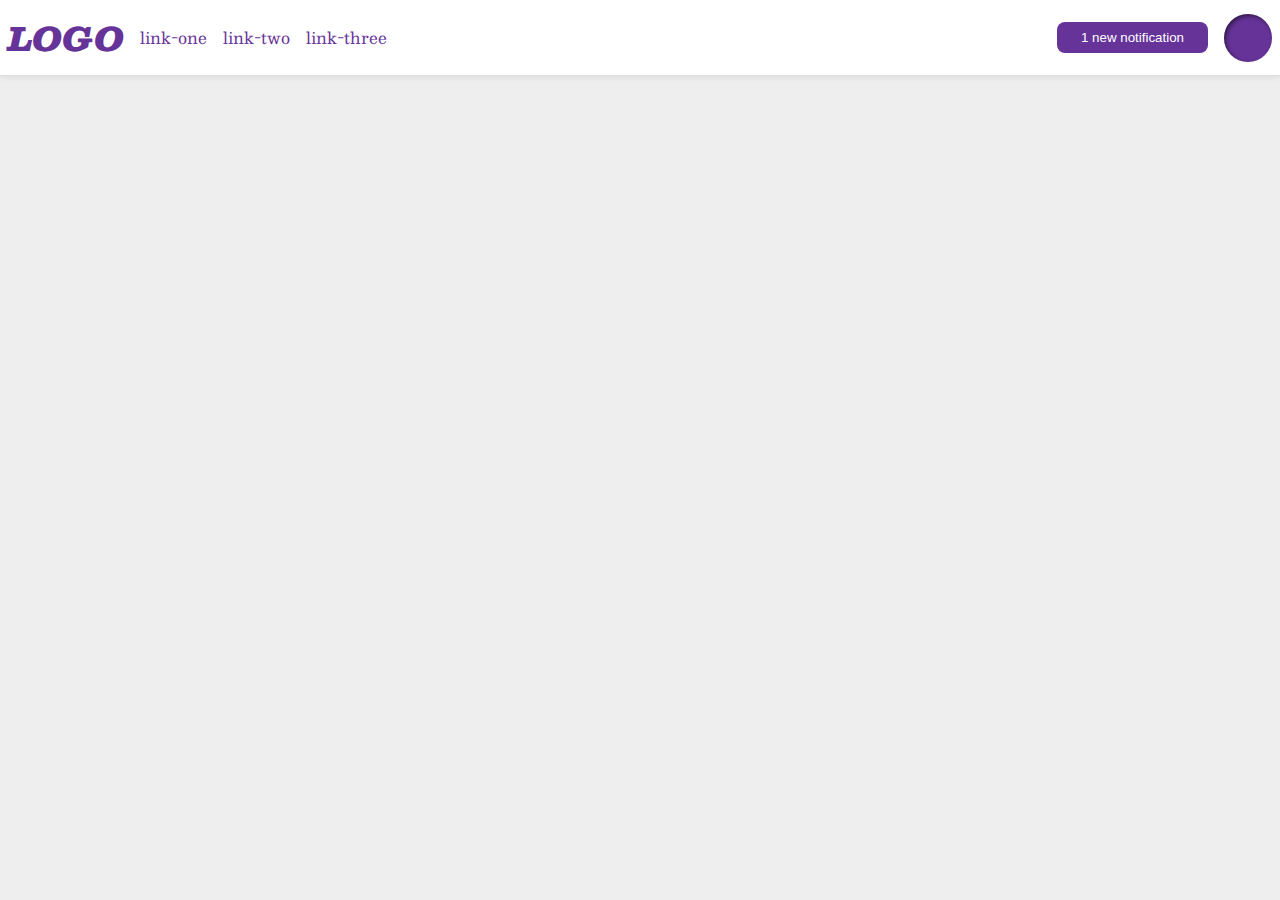
<file: flex/03-flex-header-2/index.html>
<!DOCTYPE html>
<html lang="en">
  <head>
    <meta charset="UTF-8">
    <meta http-equiv="X-UA-Compatible" content="IE=edge">
    <meta name="viewport" content="width=device-width, initial-scale=1.0">
    <title>Flex Header 2</title>
    <link rel="stylesheet" href="style.css">
  </head>
  <body>
    <div class="header">
      <div class = "LeftHeader">
        <div class="logo">
          LOGO
        </div>
        <ul class="links">
          <li><a href="https://google.com">link-one</a></li>
          <li><a href="https://google.com">link-two</a></li>
          <li><a href="https://google.com">link-three</a></li>
        </ul>
      </div>
      <div class ="RightHeader">
        <button class="notifications">
          1 new notification
        </button>
        <div class="profile-image"></div>
      </div>
    </div>
  </body>
</html>
</file>
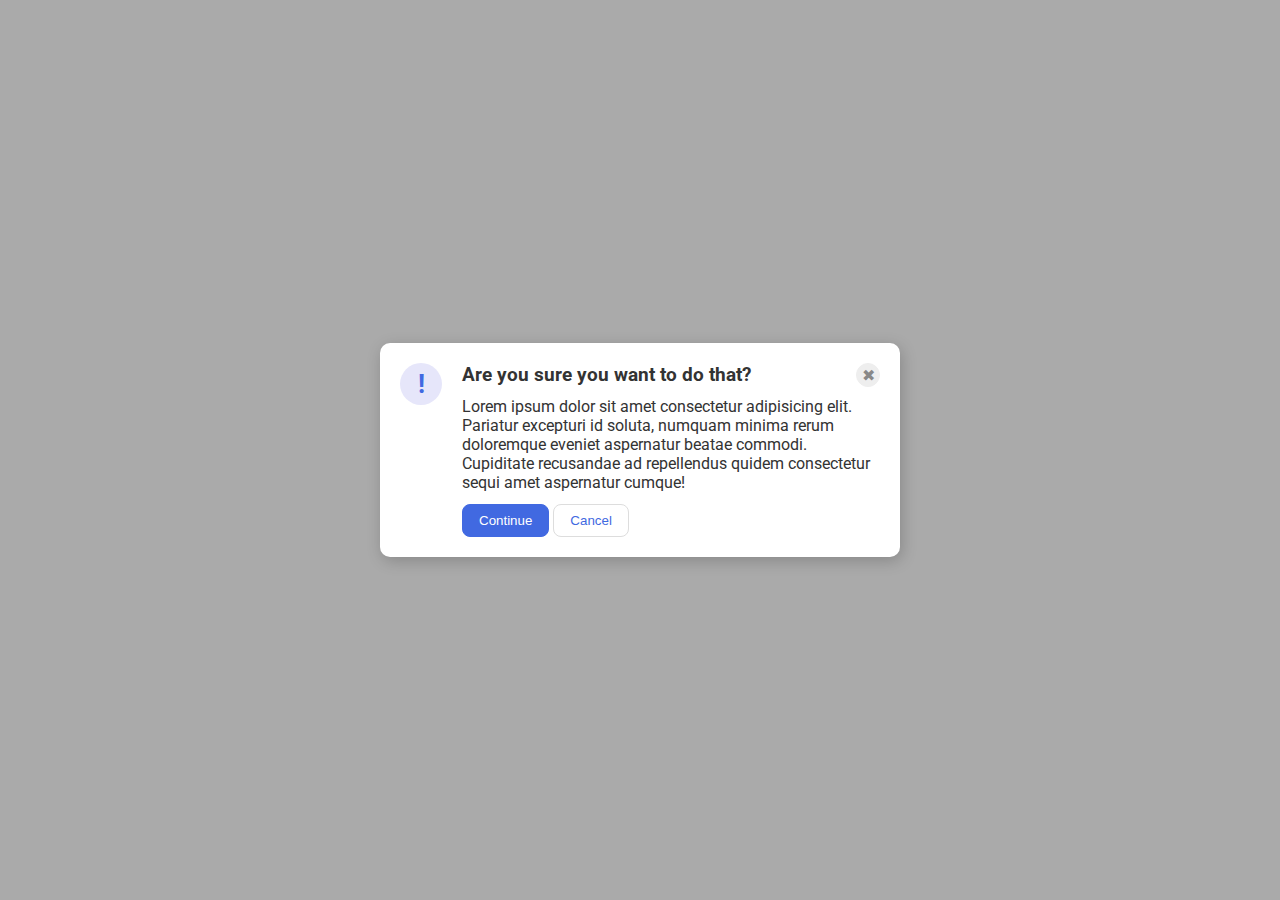
<file: flex/05-flex-modal/index.html>
<!DOCTYPE html>
<html lang="en">
  <head>
    <meta charset="UTF-8">
    <meta http-equiv="X-UA-Compatible" content="IE=edge">
    <meta name="viewport" content="width=device-width, initial-scale=1.0">
    <link rel="stylesheet" href="style.css">
    <title>Modal</title>
  </head>
  <body>
    <div class="modal">
      <div class="icon">!</div>

      <div class="container">
        
        <div class="header">Are you sure you want to do that?
          <button class="close-button">✖</button>
        </div>

        <div class="text">Lorem ipsum dolor sit amet consectetur adipisicing elit. Pariatur excepturi id soluta, numquam minima rerum doloremque eveniet aspernatur beatae commodi. Cupiditate recusandae ad repellendus quidem consectetur sequi amet aspernatur cumque!</div>
        <button class="continue">Continue</button>
        <button class="cancel">Cancel</button>
      </div>

    </div>
  </body>
</html>
</file>
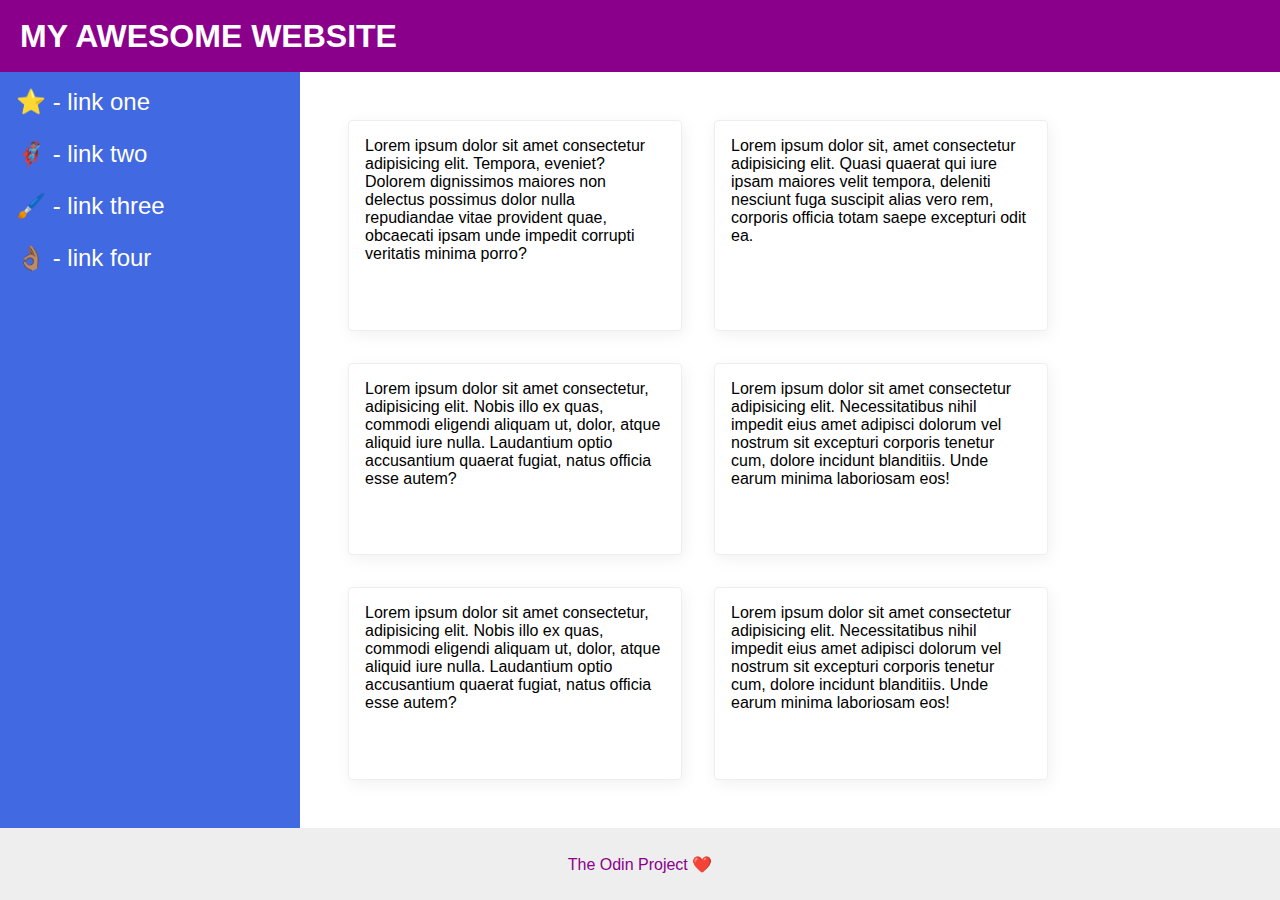
<file: flex/07-flex-layout-2/index.html>
<!DOCTYPE html>
<html lang="en">
  <head>
    <meta charset="UTF-8">
    <meta http-equiv="X-UA-Compatible" content="IE=edge">
    <meta name="viewport" content="width=device-width, initial-scale=1.0">
    <title>The Holy Grail</title>
    <link rel="stylesheet" href="style.css">
  </head>
  
  <body>

    <div class="header">
      MY AWESOME WEBSITE
    </div>

    <div class="bodyCon">

      <div class="sidebar">
        <ul>
          <li><a href="#">⭐ - link one</a></li>
          <li><a href="#">🦸🏽‍♂️ - link two</a></li>
          <li><a href="#">🖌️ - link three</a></li>
          <li><a href="#">👌🏽 - link four</a></li>
        </ul>
      </div>

      <div class="container">

        <div class="card">Lorem ipsum dolor sit amet consectetur adipisicing elit. Tempora, eveniet? Dolorem dignissimos maiores non delectus possimus dolor nulla repudiandae vitae provident quae, obcaecati ipsam unde impedit corrupti veritatis minima porro?</div>
        <div class="card">Lorem ipsum dolor sit, amet consectetur adipisicing elit. Quasi quaerat qui iure ipsam maiores velit tempora, deleniti nesciunt fuga suscipit alias vero rem, corporis officia totam saepe excepturi odit ea.</div>
        <div class="card">Lorem ipsum dolor sit amet consectetur, adipisicing elit. Nobis illo ex quas, commodi eligendi aliquam ut, dolor, atque aliquid iure nulla. Laudantium optio accusantium quaerat fugiat, natus officia esse autem?</div>
        <div class="card">Lorem ipsum dolor sit amet consectetur adipisicing elit. Necessitatibus nihil impedit eius amet adipisci dolorum vel nostrum sit excepturi corporis tenetur cum, dolore incidunt blanditiis. Unde earum minima laboriosam eos!</div>
        <div class="card">Lorem ipsum dolor sit amet consectetur, adipisicing elit. Nobis illo ex quas, commodi eligendi aliquam ut, dolor, atque aliquid iure nulla. Laudantium optio accusantium quaerat fugiat, natus officia esse autem?</div>
        <div class="card">Lorem ipsum dolor sit amet consectetur adipisicing elit. Necessitatibus nihil impedit eius amet adipisci dolorum vel nostrum sit excepturi corporis tenetur cum, dolore incidunt blanditiis. Unde earum minima laboriosam eos!</div>
        
      </div>

    </div>

    <div class="footer">
      The Odin Project ❤️
    </div>

  </body>
</html>
</file>
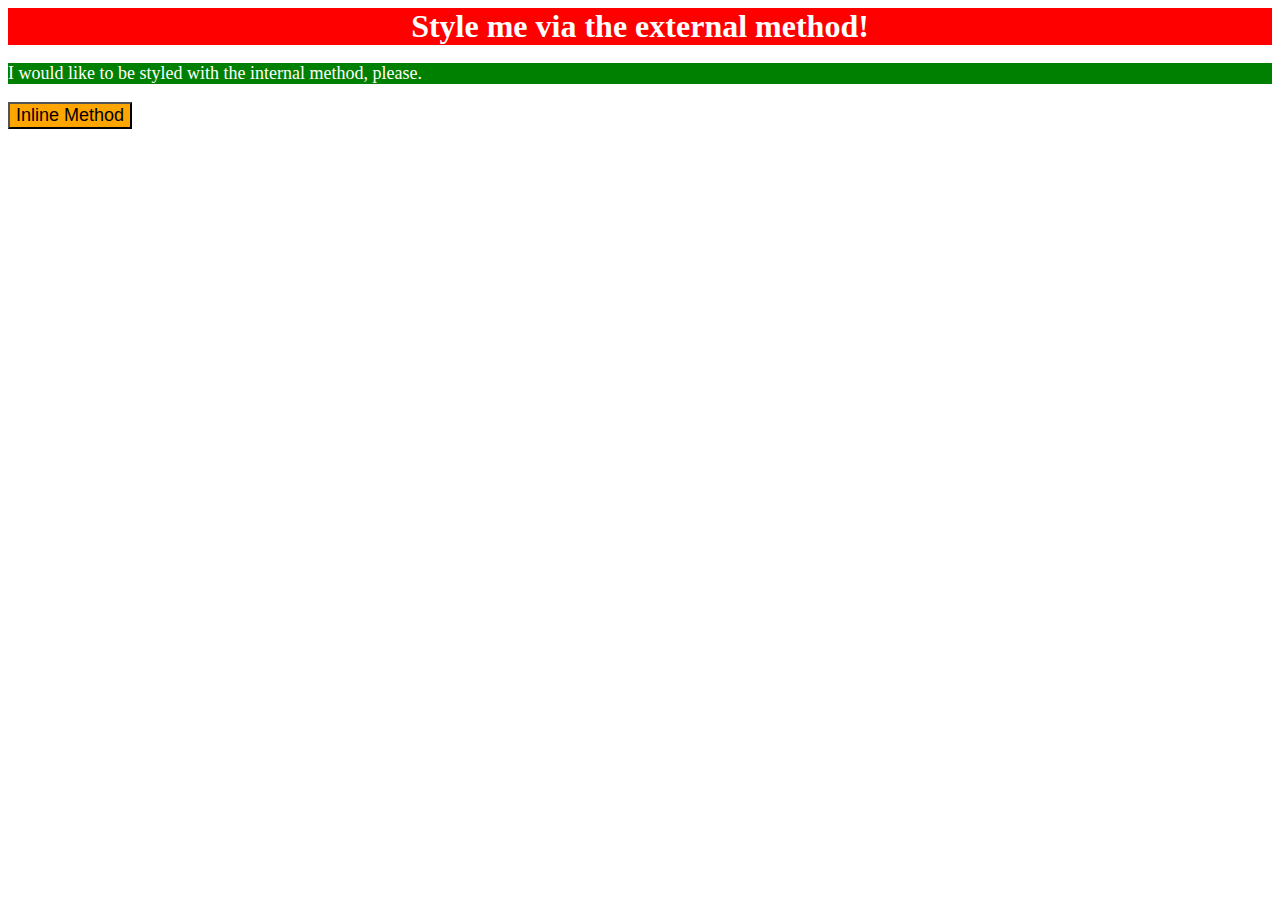
<file: foundations/01-css-methods/index.html>
<!DOCTYPE html>
<html lang="en">
  <head>
    <link rel="stylesheet" href="styles.css">
    <meta charset="UTF-8">
    <meta http-equiv="X-UA-Compatible" content="IE=edge">
    <meta name="viewport" content="width=device-width, initial-scale=1.0">

    <style>
      p{
        background-color: green;
        color: white;
        font-size: 18px;
      }
    </style>


    <title>Methods for Adding CSS</title>
  </head>
  <body>
    <div>Style me via the external method!</div>
    <p>I would like to be styled with the internal method, please.</p>
    <button style="background-color: orange; font-size: 18px;">Inline Method</button>
  </body>
</html>
</file>
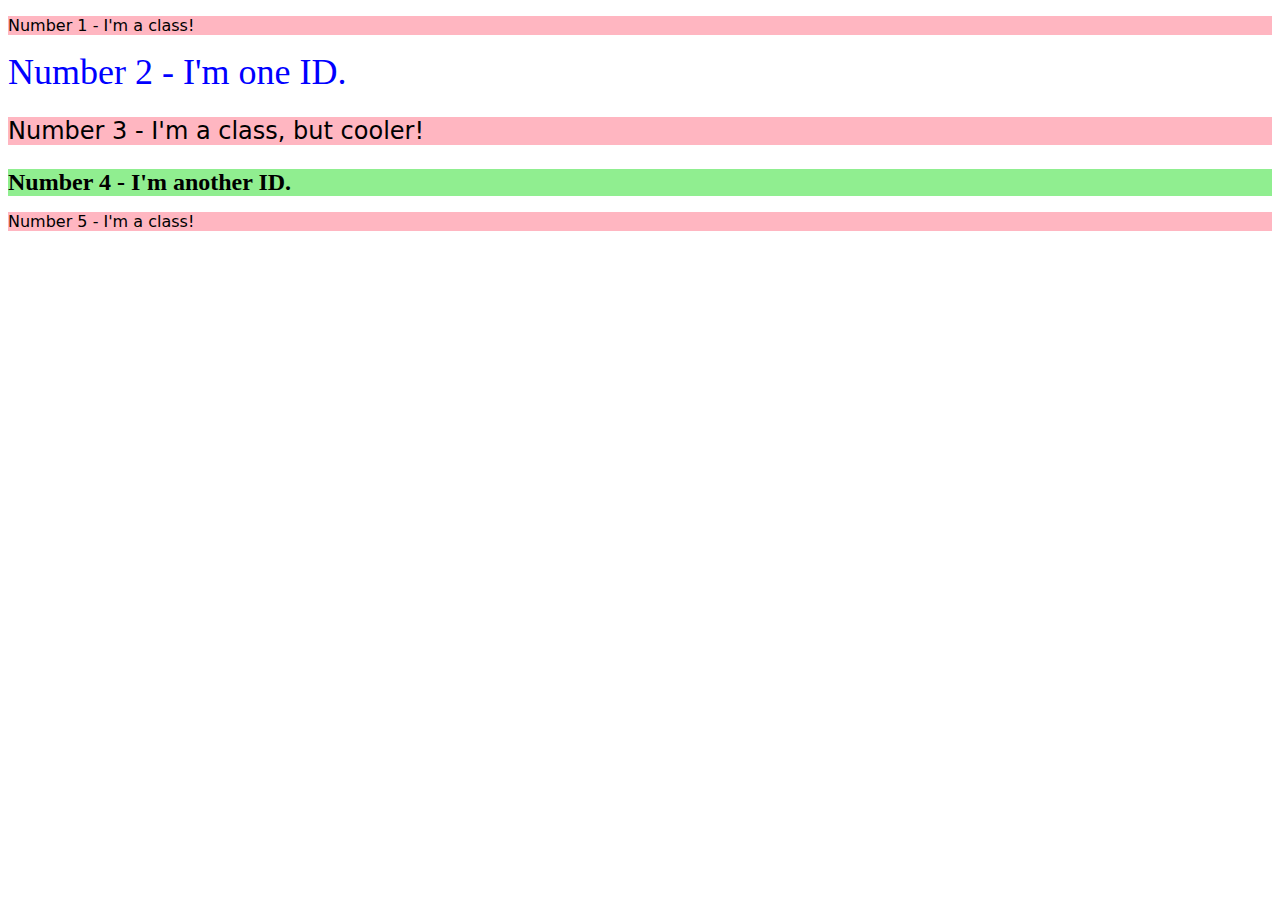
<file: foundations/02-class-id-selectors/index.html>
<!DOCTYPE html>
<html lang="en">
  <head>
    <meta charset="UTF-8">
    <meta http-equiv="X-UA-Compatible" content="IE=edge">
    <meta name="viewport" content="width=device-width, initial-scale=1.0">
    <title>Class and ID Selectors</title>
    <link rel="stylesheet" href="style.css">
  </head>
  <body>
    <p class="Odd">Number 1 - I'm a class!</p>
    <div id = "Second">Number 2 - I'm one ID.</div>
    <p class="Odd Third">Number 3 - I'm a class, but cooler!</p>
    <div id = "Fourth">Number 4 - I'm another ID.</div>
    <p class="Odd">Number 5 - I'm a class!</p>
  </body>
</html>
</file>
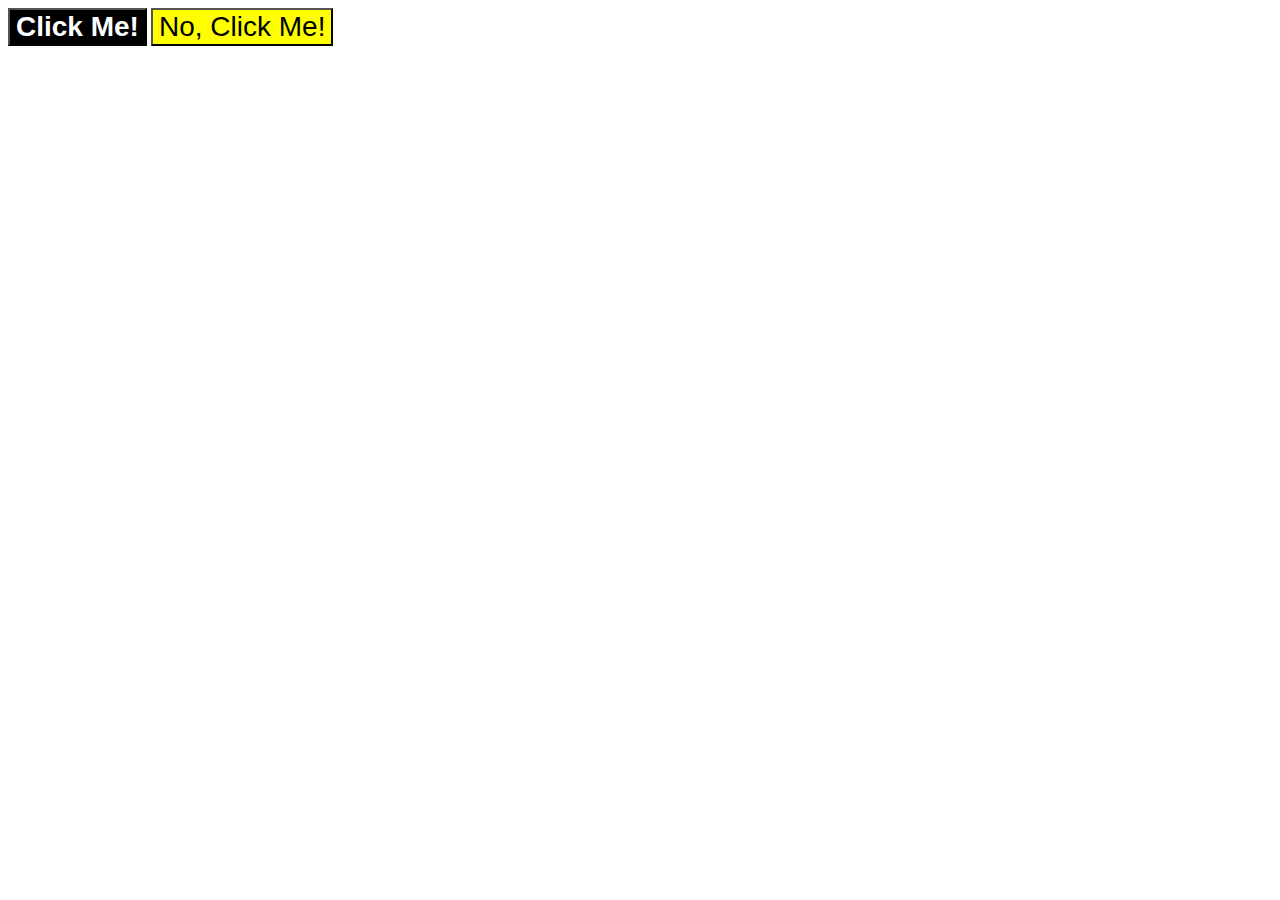
<file: foundations/03-grouping-selectors/index.html>
<!DOCTYPE html>
<html lang="en">
  <head>
    <meta charset="UTF-8">
    <meta http-equiv="X-UA-Compatible" content="IE=edge">
    <meta name="viewport" content="width=device-width, initial-scale=1.0">
    <title>Grouping Selectors</title>
    <link rel="stylesheet" href="style.css">
  </head>
  <body>
    <button class="firstButton">Click Me!</button>
    <button class="secondButton">No, Click Me!</button>
  </body>
</html>
</file>
<file: flex/03-flex-header-2/style.css>
/* this is some magical font-importing.  
you'll learn about it later. */
@import url('https://fonts.googleapis.com/css2?family=Besley:ital,wght@0,400;1,900&display=swap');

body {
  margin: 0;
  background: #eee;
  font-family: Besley, serif;
}

.LeftHeader, .RightHeader{
  display: flex;
  align-items: center;
  gap: 16px;
}


.header {
  display: flex;
  justify-content: space-between;
  align-items: center;
  padding: 8px;
  background: white;
  border-bottom: 1px solid #ddd;
  box-shadow: 0 0 8px rgba(0,0,0,.1);
}

.profile-image {
  background: rebeccapurple;
  box-shadow: inset 2px 2px 4px rgba(0,0,0,.5);
  border-radius: 50%;
  width: 48px;
  height: 48px;
}

.logo {
  color: rebeccapurple;
  font-size: 32px;
  font-weight: 900;
  font-style: italic;
}

button {
  border: none;
  border-radius: 8px;
  background: rebeccapurple;
  color: white;
  padding: 8px 24px;
}

a {
  /* this removes the line under our links */
  text-decoration: none;
  color: rebeccapurple;
}

ul {
  padding: inherit;
  display: flex;
  gap: 16px;
  list-style-type: none;
}
</file>
<file: flex/05-flex-modal/style.css>
@import url('https://fonts.googleapis.com/css2?family=Roboto:wght@400;700&display=swap');

html, body {
  height: 100%;
}

body {
  font-family: Roboto, sans-serif;
  margin: 0;
  background: #aaa;
  color: #333;
  /* I'll give you this one for free lol */
  display: flex;
  align-items: center;
  justify-content: center;
}

.header{
  display: flex;
  font-weight: bold;
  justify-content: space-between;
  font-size: larger;
  margin-bottom: 10px;
}

.modal {
  display: flex;
  background: white;
  width: 480px;
  border-radius: 10px;
  box-shadow: 2px 4px 16px rgba(0,0,0,.2);
  padding: 20px;
  gap: 20px;
}

.icon {
  color: royalblue;
  font-size: 26px;
  font-weight: 700;
  background: lavender;
  width: 42px;
  height: 42px;
  border-radius: 50%;
  display: flex;
  align-items: center;
  justify-content: center;
  flex-shrink: 0;
}

.close-button {
  background: #eee;
  border-radius: 50%;
  color: #888;
  font-weight: 400;
  font-size: 16px;
  height: 24px;
  width: 24px;
  display: flex;
  align-items: center;
  justify-content: center;
  border: 1px solid #eee;
  padding: 0;
}

button {
  cursor: pointer;
  padding: 8px 16px;
  border-radius: 8px;
}

button.continue {
  background: royalblue;
  border: 1px solid royalblue;
  color: white;
}

button.cancel {
  background: white;
  border: 1px solid #ddd;
  color: royalblue;
}

.text{
  margin-bottom: 12px;
}
</file>
<file: flex/07-flex-layout-2/style.css>
body {
  font-family: -apple-system, BlinkMacSystemFont, 'Segoe UI', Roboto, Oxygen, Ubuntu, Cantarell, 'Open Sans', 'Helvetica Neue', sans-serif;
  margin: 0;
  min-height: 100vh;

  display: flex;
  flex-direction: column;
}

.bodyCon{
  display: flex;
  flex-grow: 1;

}

.container{
  display: flex;
  flex-wrap: wrap;
  padding: 48px;
  gap: 2em;
}

.header {
  height: 72px;
  background: darkmagenta;
  color: white;

  display: flex;
  align-items: center;
  font-weight: 900;
  font-size: 32px;
  padding-left: 20px;
}

.footer {
  height: 72px;
  background: #eee;
  color: darkmagenta;

  display: flex;
  justify-content: center;
  align-items: center;
}

.sidebar {
  width: 300px;
  background: royalblue;
  box-sizing: border-box;
  flex-shrink: 0;
}

.card {
  border: 1px solid #eee;
  box-shadow: 2px 4px 16px rgba(0,0,0,.06);
  border-radius: 4px;

  padding: 1em;
  width: 300px;
}

li{
  margin-bottom: 24px;
  list-style: none;
}

ul{
  padding-left: 1em;

}

a{
  font-size: 24px;
  color: white;
  text-decoration: none;
}
</file>
<file: foundations/01-css-methods/styles.css>
/* styles.css for excercise 01 */


div {
    background-color: red;
    color: white;
    font-size: 32px;
    text-align: center;
    font-weight: bold;
}
</file>
<file: foundations/02-class-id-selectors/style.css>
.Odd{
    background-color: lightpink;
    font-family: Verdana, Geneva, Tahoma, DejaVu Sans, sans-serif;
}

.Odd.Third{
    font-size: 24px;
}

#Second{
    color:blue;
    font-size: 36px;
}

#Fourth{
    background-color: lightgreen;
    font-size: 24px;
    font-weight: bold;
}
</file>
<file: foundations/03-grouping-selectors/style.css>
.firstButton, .secondButton{
    font-size: 28px;
    font-family: Helvetica, Times New Roman, sans-serif;
}

.firstButton{
    background-color: black;
    color: white;
    font-weight: bold;
}

.secondButton{
    background-color: yellow;
}
</file>
